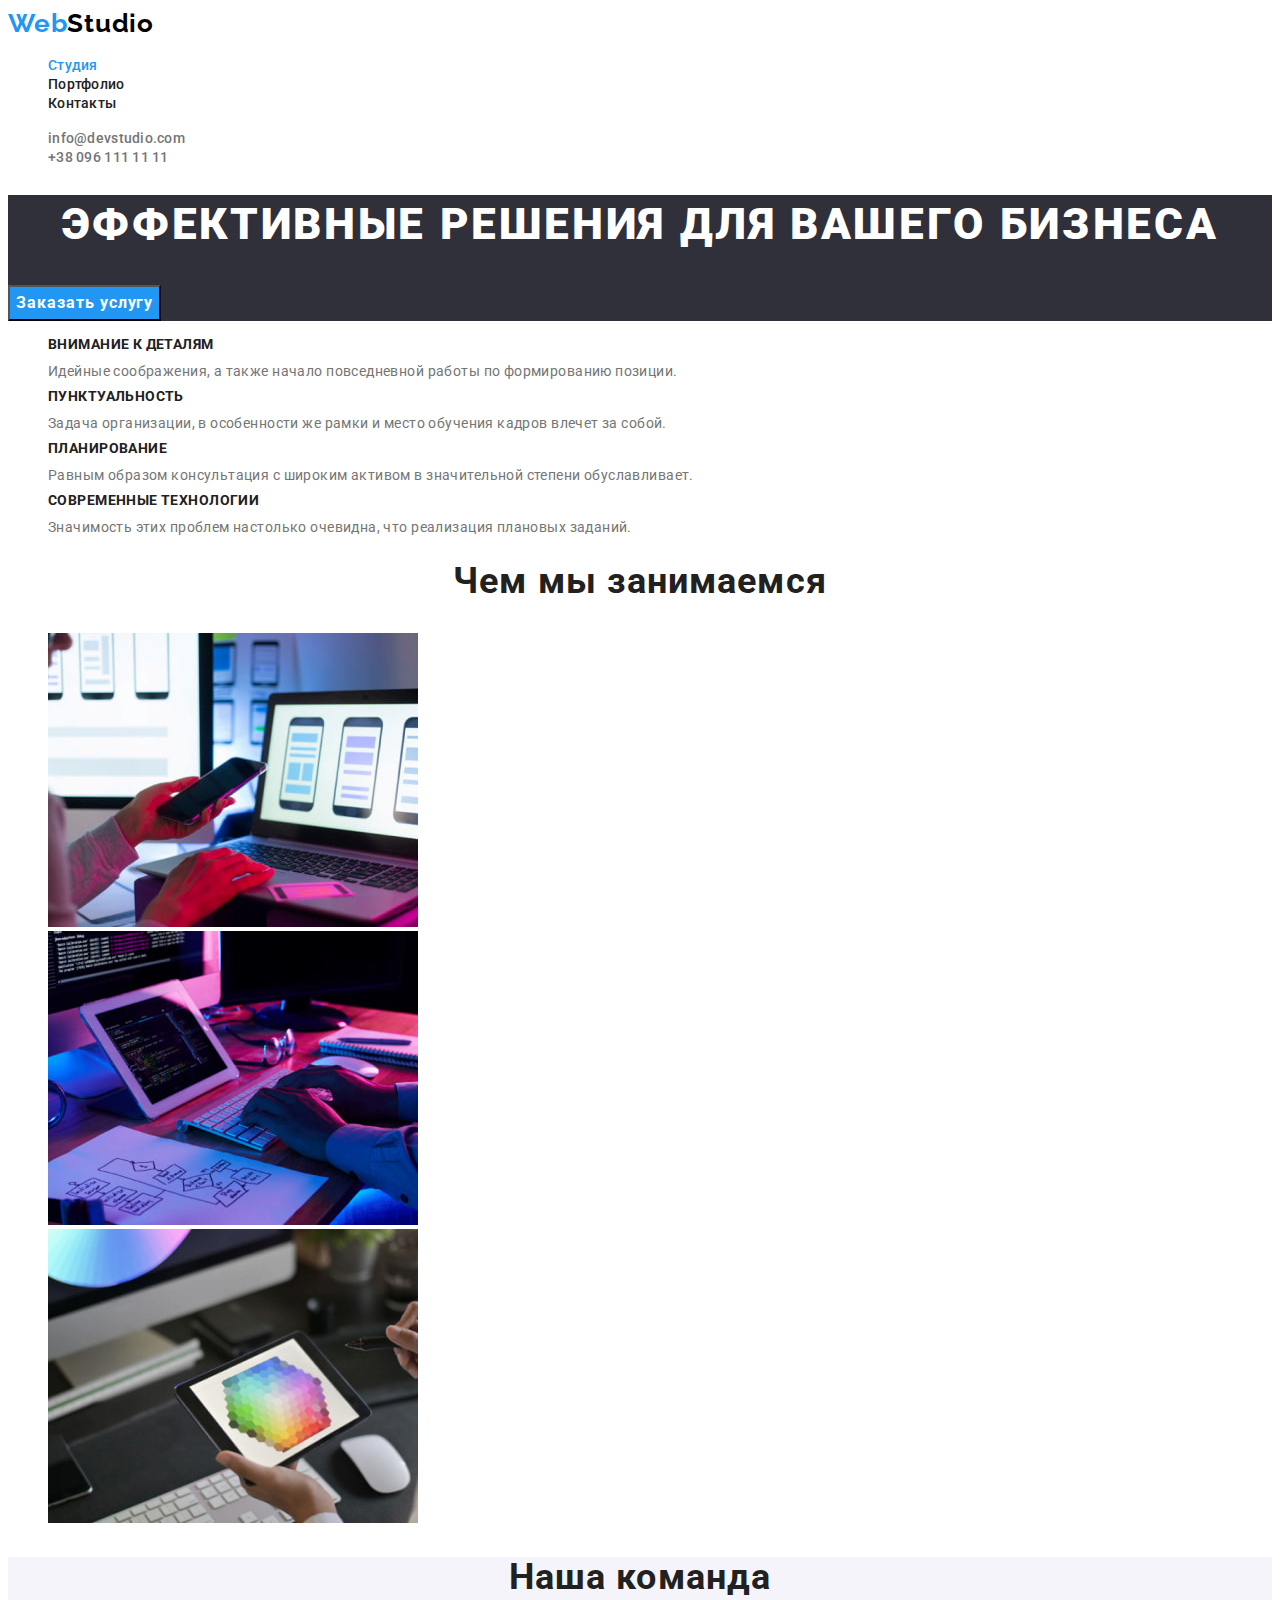
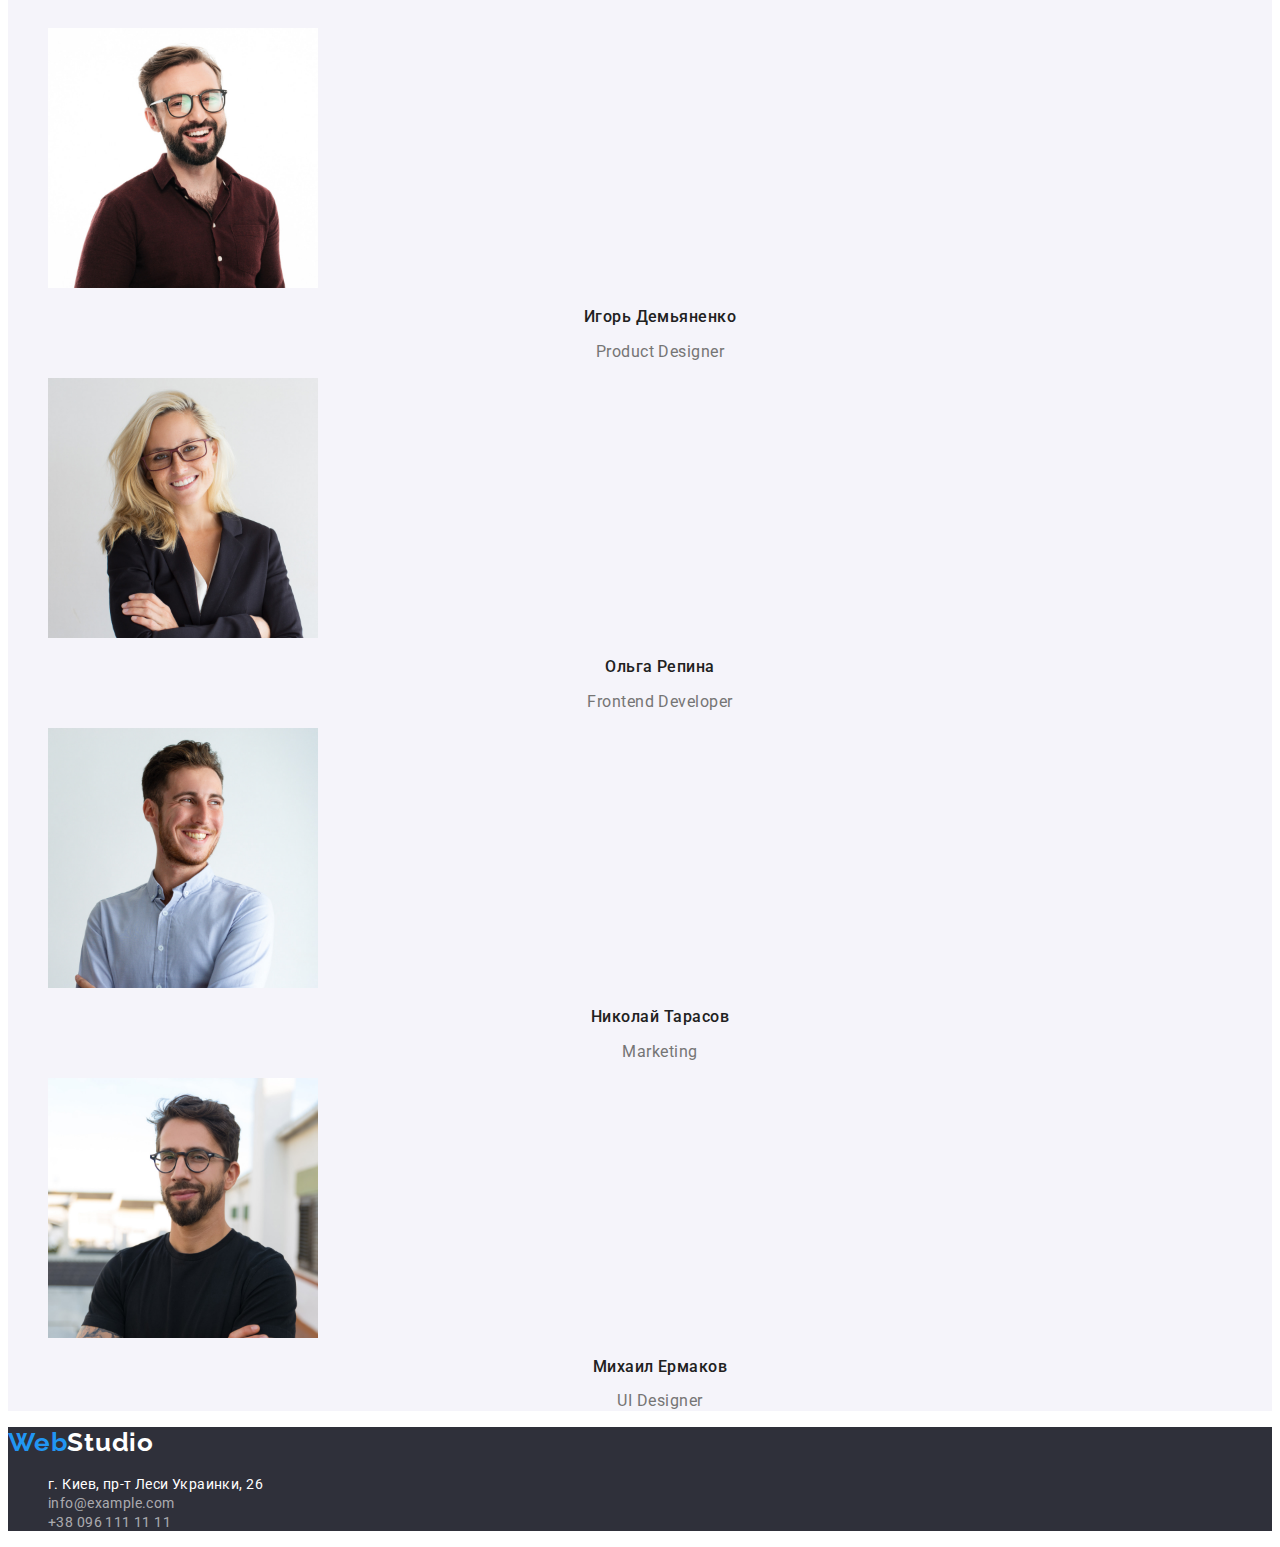
<file: index.html>
<!DOCTYPE html>
<html lang="ru">
  <head>
    <meta charset="UTF-8" />
    <meta http-equiv="X-UA-Compatible" content="IE=edge" />
    <meta name="viewport" content="width=device-width, initial-scale=1.0" />
    <title>Web Studio</title>
    <link rel="stylesheet" href="./css/styles.css" />
    <link
      href="https://fonts.googleapis.com/css2?family=Raleway:wght@700&family=Roboto:wght@400;500;700;900&display=swap"
      rel="stylesheet"
    />
  </head>
  <body>
    <header class="header">
      <a href="./index.html" class="logo link" lang="en"
        >Web<span class="studio">Studio</span></a
      >
      <nav>
        <ul class="header-list list">
          <li>
            <a href="./index.html" class="active header-link link">Студия</a>
          </li>
          <li>
            <a href="./portfolio.html" class="header-link link">Портфолио</a>
          </li>
          <li><a href="./contact" class="header-link link">Контакты</a></li>
        </ul>
      </nav>
      <ul class="header-list list">
        <li>
          <a href="emailto:info@devstudio.com" class="header-contact link"
            >info@devstudio.com
          </a>
        </li>
        <li>
          <a href="tel:+380961111111" class="header-contact link">
            +38 096 111 11 11</a
          >
        </li>
      </ul>
    </header>
    <main>
      <section class="hero">
        <h1 class="hero-title">Эффективные решения для вашего бизнеса</h1>
        <button type="button" class="hero-btn">Заказать услугу</button>
      </section>
      <section class="features">
        <h2 hidden class="features-title">Наши особенности</h2>
        <ul class="features-list list">
          <li>
            <h3 class="features-subtitle">Внимание к деталям</h3>
            <p class="features-desc">
              Идейные соображения, а также начало повседневной работы по
              формированию позиции.
            </p>
          </li>
          <li>
            <h3 class="features-subtitle">Пунктуальность</h3>
            <p class="features-desc">
              Задача организации, в особенности же рамки и место обучения кадров
              влечет за собой.
            </p>
          </li>
          <li>
            <h3 class="features-subtitle">Планирование</h3>
            <p class="features-desc">
              Равным образом консультация с широким активом в значительной
              степени обуславливает.
            </p>
          </li>
          <li>
            <h3 class="features-subtitle">Современные технологии</h3>
            <p class="features-desc">
              Значимость этих проблем настолько очевидна, что реализация
              плановых заданий.
            </p>
          </li>
        </ul>
      </section>
      <section class="direction">
        <h2 class="direction-title">Чем мы занимаемся</h2>
        <ul class="direction-list list">
          <li>
            <img
              class="direction-pic"
              src="./images/img1.jpg"
              alt="Программист за своим рабочим столом"
              width="370"
              height="294"
            />
          </li>
          <li>
            <img
              class="direction-pic"
              src="./images/img2.jpg"
              alt="Разработка мобильных приложений"
              width="370"
              height="294"
            />
          </li>
          <li>
            <img
              class="direction-pic"
              src="./images/img3.jpg"
              alt="Палитра на планшете"
              width="370"
              height="294"
            />
          </li>
        </ul>
      </section>
      <section class="team">
        <h2 class="team-title">Наша команда</h2>
        <ul class="team-list list">
          <li>
            <img
              class="team-pic"
              alt="Игорь Демьяненко"
              src="./images/img11.jpg"
              width="270"
              height="260"
            />
            <h3 class="team-subtitle">Игорь Демьяненко</h3>
            <p class="team-desc" lang="en">Product Designer</p>
          </li>
          <li>
            <img
              class="team-pic"
              alt="Ольга Репина"
              src="./images/img12.jpg"
              width="270"
              height="260"
            />
            <h3 class="team-subtitle">Ольга Репина</h3>
            <p class="team-desc" lang="en">Frontend Developer</p>
          </li>
          <li>
            <img
              class="team-pic"
              alt="Николай Тарасов"
              src="./images/img13.jpg"
              width="270"
              height="260"
            />
            <h3 class="team-subtitle">Николай Тарасов</h3>
            <p class="team-desc" lang="en">Marketing</p>
          </li>
          <li>
            <img
              class="team-pic"
              alt="Михаил Ермаков"
              src="./images/img14.jpg"
              width="270"
              height="260"
            />
            <h3 class="team-subtitle">Михаил Ермаков</h3>
            <p class="team-desc" lang="en">UI Designer</p>
          </li>
        </ul>
      </section>
    </main>
    <footer class="footer">
      <a href="/index.html" class="logo link" lang="en"
        >Web<span class="studio-footer">Studio</span></a
      >
      <address>
        <ul class="footer-list list">
          <li>
            <a
              class="footer-address link"
              href="https://bit.ly/3pXMvUd"
              target="_blank"
              rel="noopener noreferrer"
              >г. Киев, пр-т Леси Украинки, 26</a
            >
          </li>
          <li>
            <a class="footer-contact link" href="info@example.com"
              >info@example.com</a
            >
          </li>
          <li>
            <a class="footer-contact link" href="tel:+380961111111">
              +38 096 111 11 11</a
            >
          </li>
        </ul>
      </address>
    </footer>
  </body>
</html>
</file>
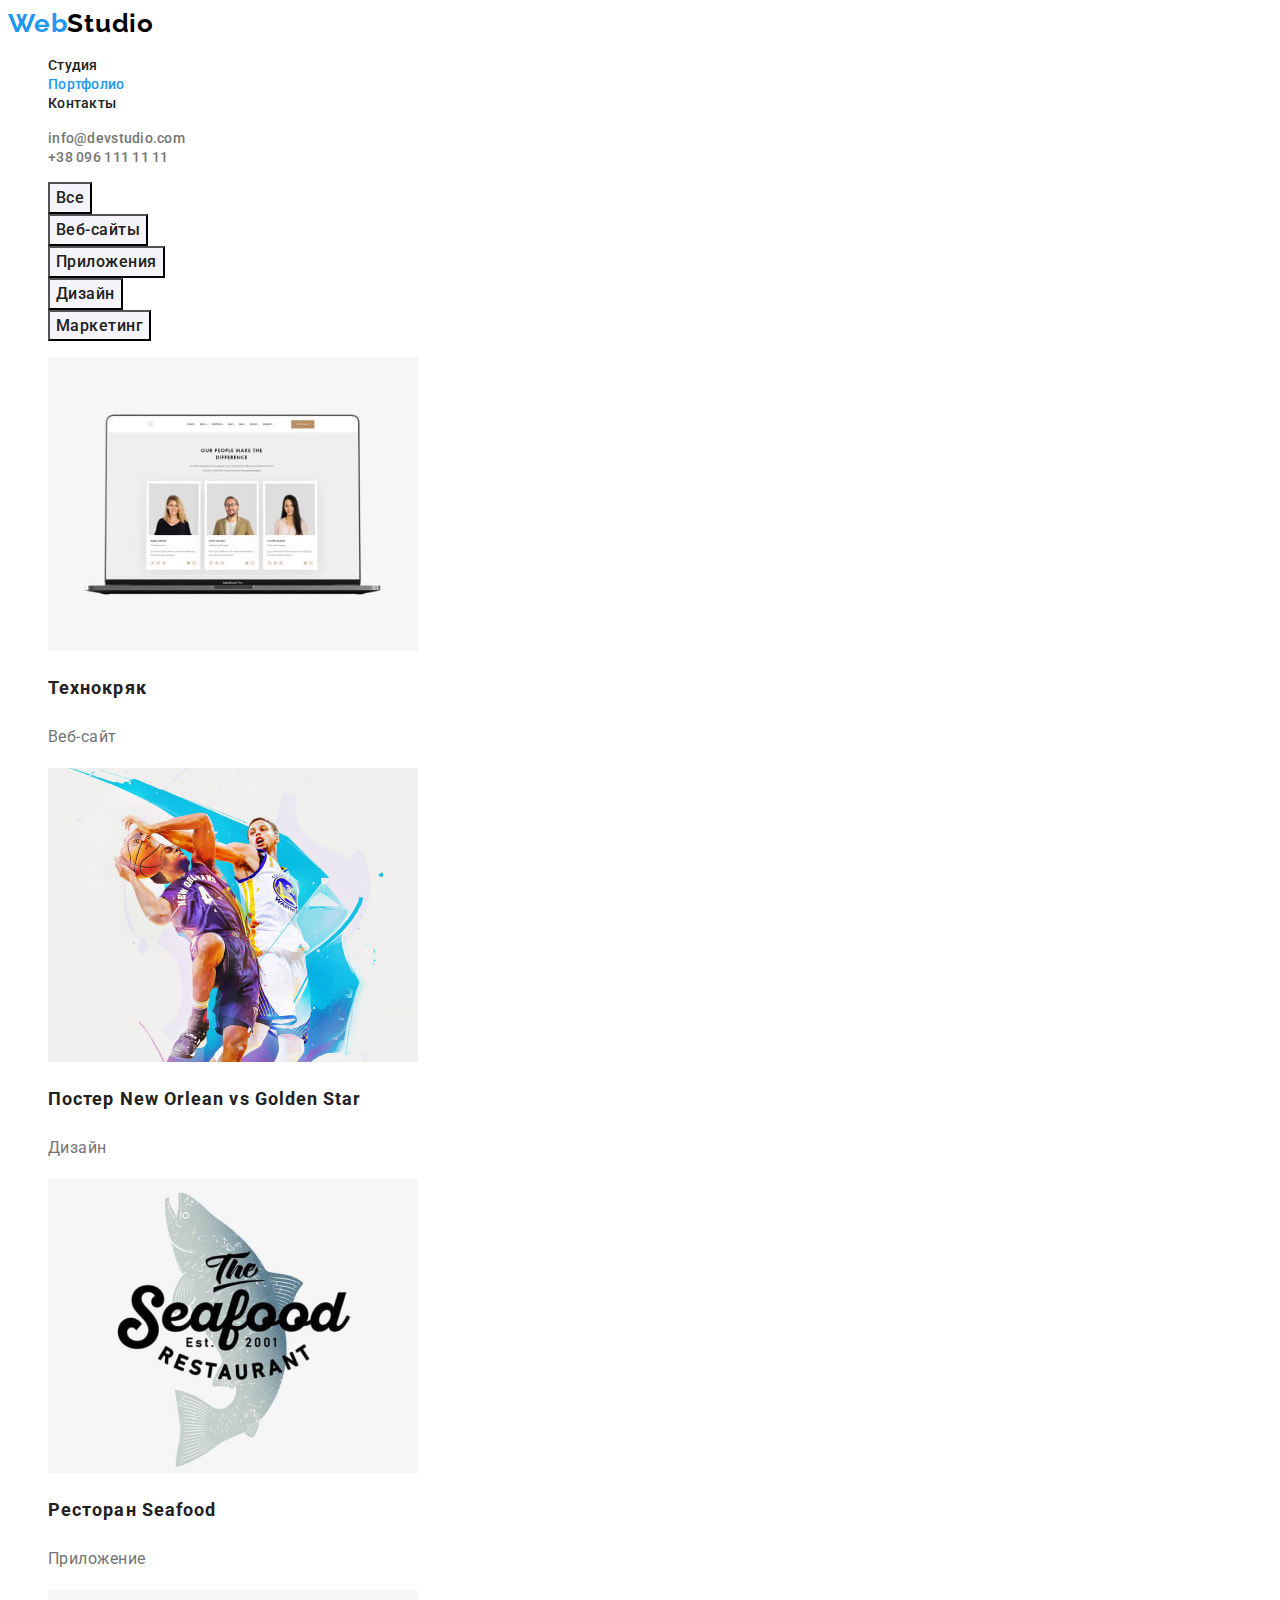
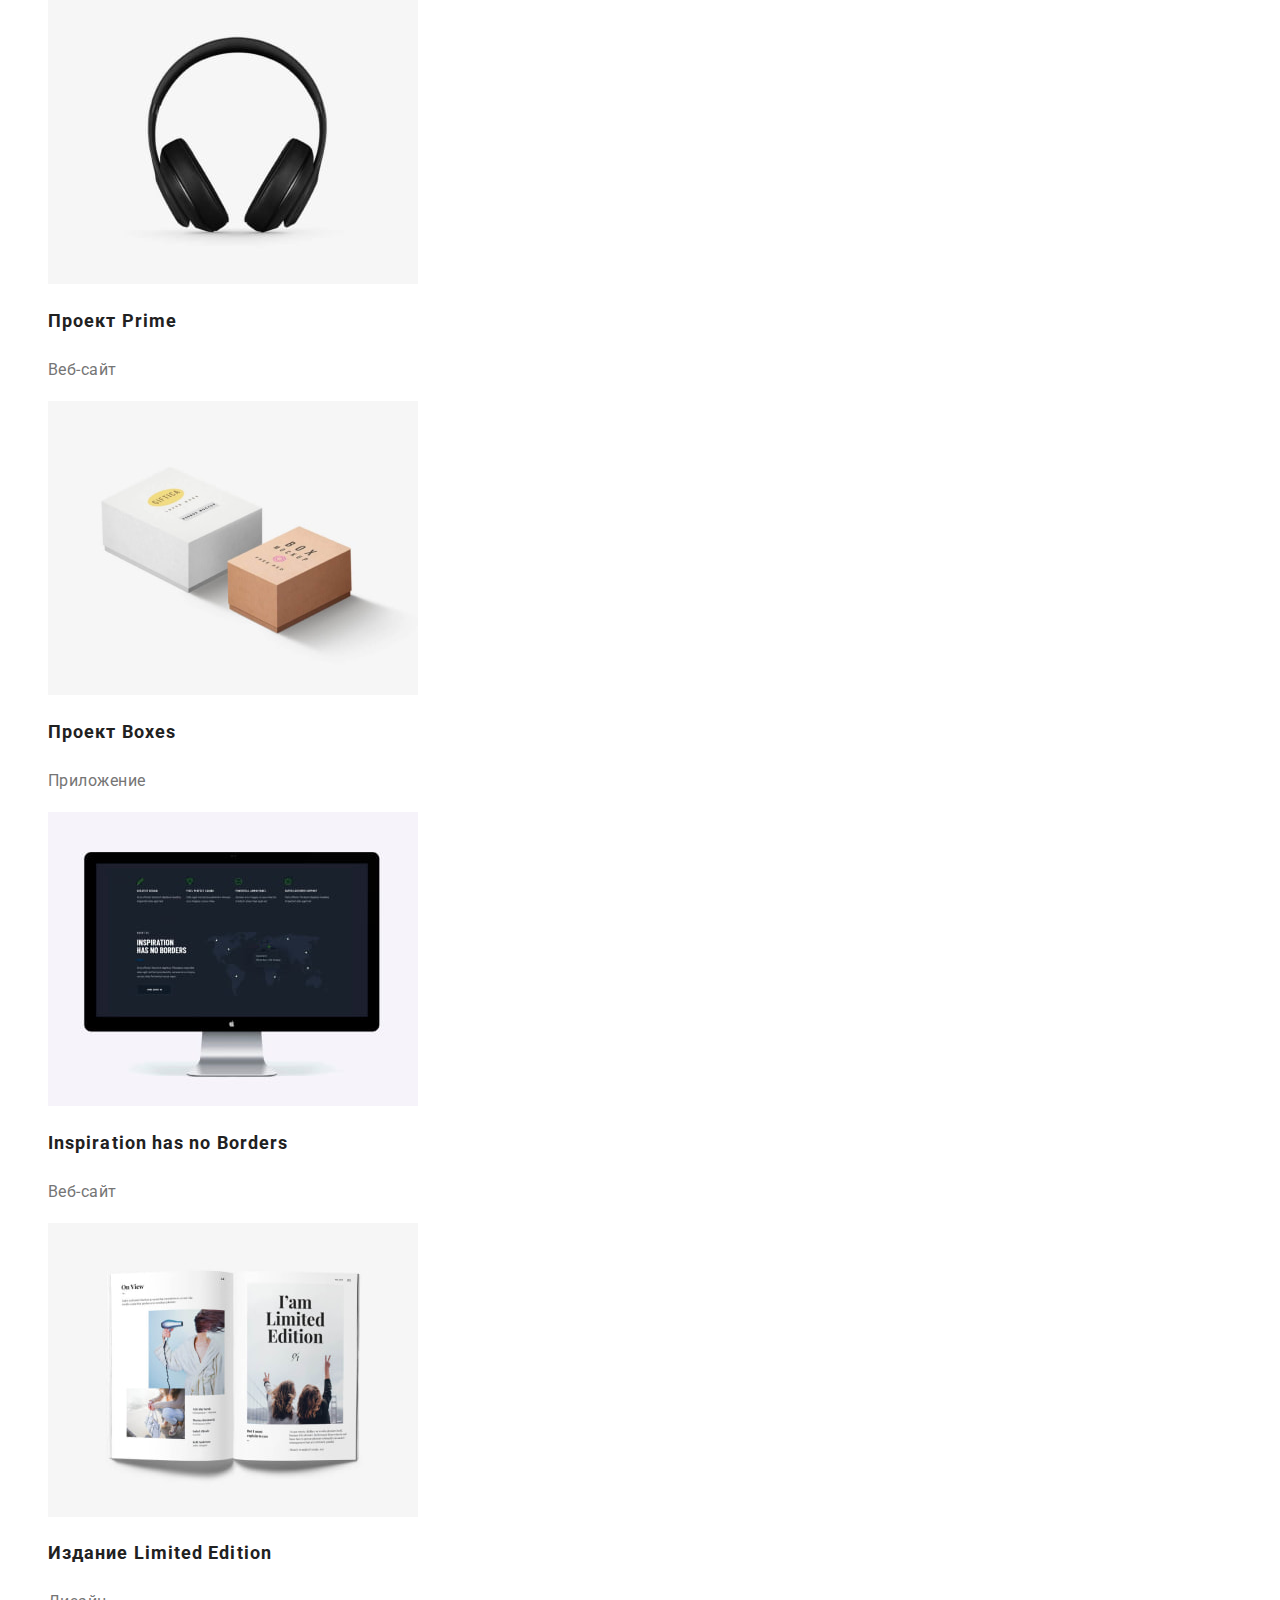
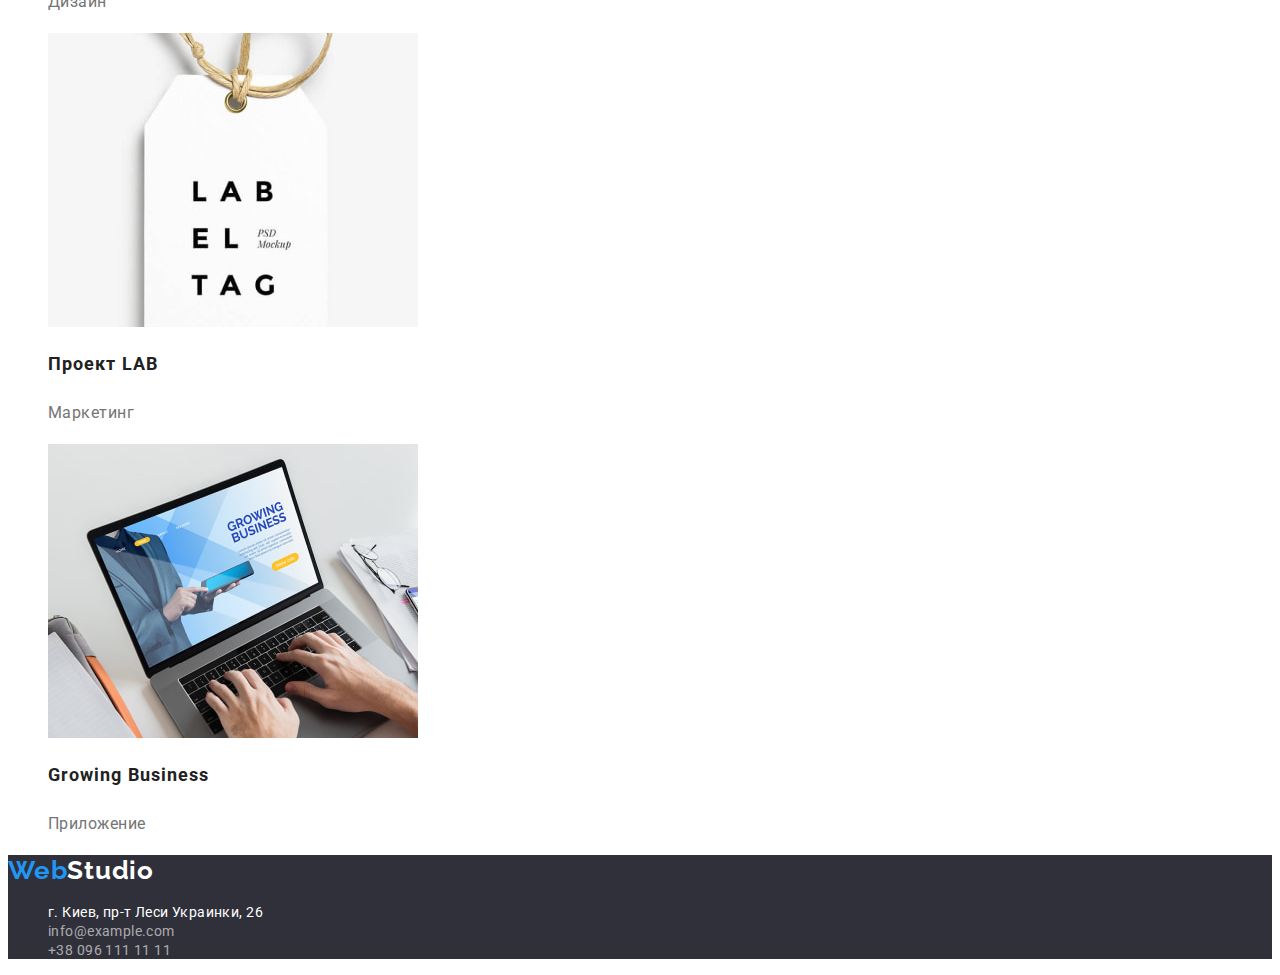
<file: portfolio.html>
<!DOCTYPE html>
<html lang="ru">
  <head>
    <meta charset="UTF-8" />
    <meta http-equiv="X-UA-Compatible" content="IE=edge" />
    <meta name="viewport" content="width=device-width, initial-scale=1.0" />
    <title>Портфолио</title>
    <link rel="stylesheet" href="./css/styles.css" />
    <link
      href="https://fonts.googleapis.com/css2?family=Raleway:wght@700&family=Roboto:wght@400;500;700;900&display=swap"
      rel="stylesheet"
    />
  </head>
  <body>
    <header class="header">
      <a href="./index.html" class="logo link" lang="en"
        >Web<span class="studio">Studio</span></a
      >
      <nav>
        <ul class="header-list list">
          <li>
            <a href="./index.html" class="header-link link">Студия</a>
          </li>
          <li>
            <a href="./portfolio.html" class="active header-link link"
              >Портфолио</a
            >
          </li>
          <li><a href="./contact" class="header-link link">Контакты</a></li>
        </ul>
      </nav>
      <ul class="header-list list">
        <li>
          <a href="emailto:info@devstudio.com" class="header-contact link"
            >info@devstudio.com
          </a>
        </li>
        <li>
          <a href="tel:+380961111111" class="header-contact link">
            +38 096 111 11 11</a
          >
        </li>
      </ul>
    </header>
    <main>
      <section class="projects">
        <h1 hidden>Проэкты</h1>
        <ul class="projects-btn-list list">
          <li><button type="button" class="projects-btn">Все</button></li>
          <li>
            <button type="button" class="projects-btn">Веб-сайты</button>
          </li>
          <li>
            <button type="button" class="projects-btn">Приложения</button>
          </li>
          <li><button type="button" class="projects-btn">Дизайн</button></li>
          <li>
            <button type="button" class="projects-btn">Маркетинг</button>
          </li>
        </ul>
        <ul class="projects-list list">
          <li>
            <a href=""
              ><img
                src="./images/img21.jpg"
                alt="Ноутбук"
                width="370"
                height="294"
            /></a>
            <h2 class="projects-subtitle">Технокряк</h2>
            <p class="projects-desc">Веб-сайт</p>
          </li>
          <li>
            <a href=""
              ><img
                src="./images/img22.jpg"
                alt="Два баскетболиста"
                width="370"
                height="294"
            /></a>
            <h2 class="projects-subtitle">Постер New Orlean vs Golden Star</h2>
            <p class="projects-desc">Дизайн</p>
          </li>
          <li>
            <a href=""
              ><img
                src="./images/img23.jpg"
                alt="Логотип с рыбой"
                width="370"
                height="294"
            /></a>
            <h2 class="projects-subtitle">Ресторан Seafood</h2>
            <p class="projects-desc">Приложение</p>
          </li>
          <li>
            <a href=""
              ><img
                src="./images/img24.jpg"
                alt="Наушники"
                width="370"
                height="294"
            /></a>
            <h2 class="projects-subtitle">Проект Prime</h2>
            <p class="projects-desc">Веб-сайт</p>
          </li>
          <li>
            <a href=""
              ><img
                src="./images/img25.jpg"
                alt="Две коробки"
                width="370"
                height="294"
            /></a>
            <h2 class="projects-subtitle">Проект Boxes</h2>
            <p class="projects-desc">Приложение</p>
          </li>
          <li>
            <a href=""
              ><img
                src="./images/img26.jpg"
                alt="Монитор компьютера"
                width="370"
                height="294"
            /></a>
            <h2 class="projects-subtitle" lang="en">
              Inspiration has no Borders
            </h2>
            <p class="projects-desc">Веб-сайт</p>
          </li>
          <li>
            <a href=""
              ><img
                src="./images/img27.jpg"
                alt="Открытая книга"
                width="370"
                height="294"
            /></a>
            <h2 class="projects-subtitle">Издание Limited Edition</h2>
            <p class="projects-desc">Дизайн</p>
          </li>
          <li>
            <a href=""
              ><img
                src="./images/img28.jpg"
                alt="Логотип на бирке"
                width="370"
                height="294"
            /></a>
            <h2 class="projects-subtitle">Проект LAB</h2>
            <p class="projects-desc">Маркетинг</p>
          </li>
          <li>
            <a href=""
              ><img
                src="./images/img29.jpg"
                alt="Бизнесмен за ноутбуком"
                width="370"
                height="294"
            /></a>
            <h2 class="projects-subtitle" lang="en">Growing Business</h2>
            <p class="projects-desc">Приложение</p>
          </li>
        </ul>
      </section>
    </main>
    <footer class="footer">
      <a href="/index.html" class="logo link" lang="en"
        >Web<span class="studio-footer">Studio</span></a
      >
      <address>
        <ul class="footer-list list">
          <li>
            <a
              class="footer-address link"
              href="https://bit.ly/3pXMvUd"
              target="_blank"
              rel="noopener noreferrer"
              >г. Киев, пр-т Леси Украинки, 26</a
            >
          </li>
          <li>
            <a class="footer-contact link" href="info@example.com"
              >info@example.com</a
            >
          </li>
          <li>
            <a class="footer-contact link" href="tel:+380961111111">
              +38 096 111 11 11</a
            >
          </li>
        </ul>
      </address>
    </footer>
  </body>
</html>
</file>
<file: css/styles.css>
:root {
    --title-color: #212121;
    --accent: #2196F3;
}
body {
    font-family: 'Roboto', sans-serif;
    color: #757575;
}
.link { text-decoration: none
}
.list { list-style: none;
}
.logo {
    font-family: 'Raleway';
    font-style: normal;
    font-weight: 700;
    font-size: 26px;
    line-height: 1.19;
    letter-spacing: 0.03em;
    color: #2196F3;
}
.studio {
    color: #000000;
}
.studio-footer {
    color: #FFFFFF;
}
.header {
    background: #FFFFFF;
}
.header-link {
    font-weight: 500;
    font-size: 14px;
        line-height: 1.14;
        letter-spacing: 0.02em;    
        color: var(--title-color)
}
.active {
    color: var(--accent);
}
.header-link:hover, 
.header-link:focus {
    color: var(--accent);
}
.header-contact {
    font-weight: 500;
        font-size: 14px;
        line-height: 1.14;
        letter-spacing: 0.02em;
        color: #757575;
}
.header-contact:hover, 
.header-contact:focus {
    color: var(--accent);
}
.hero {
    background: #2F303A;
}
.hero-title {
    font-weight: 900;
        font-size: 44px;
        line-height: 1.36;
        text-align: center;
        letter-spacing: 0.06em;
        text-transform: uppercase;   
        color: #FFFFFF;
}
.hero-btn {
    font-family: inherit;
    cursor: pointer;
    font-weight: 700;
        font-size: 16px;
        line-height: 1.90;
        letter-spacing: 0.06em; 
        color: #FFFFFF;
        background: #2196F3;
}
.hero-btn:hover,
.hero-btn:focus {
    background-color: #188ce8;
    color: #FFFFFF;
}
.features-title {
        font-size: 36px;
        line-height: 1.16;
        text-align: center;
        letter-spacing: 0.03em;
        color: var(--title-color);
}
.features-subtitle {
        font-size: 14px;
        line-height: 1.14;
        letter-spacing: 0.03em;
        text-transform: uppercase;
        color: var(--title-color);
}
.features-desc {
        font-size: 14px;
        line-height: 0.58;
        letter-spacing: 0.03em;
}
.direction-title {
        font-size: 36px;
        line-height: 1.16;
        text-align: center;
        letter-spacing: 0.03em;
        color: var(--title-color);
}
.team {
    background: #F5F4FA;
}
.team-title {
        font-size: 36px;
        line-height: 1.16;
        text-align: center;
        letter-spacing: 0.03em;
        color: var(--title-color);
}
.team-subtitle {
    font-weight: 500;
        font-size: 16px;
        line-height: 1.18;
        text-align: center;
        letter-spacing: 0.03em;
        color: var(--title-color);
}
.team-desc {
        line-height: 1.18;
        text-align: center;
        letter-spacing: 0.03em;
}
.footer {
    background: #2F303A;
}
.footer-address {
        font-style: normal;
        font-size: 14px;
        line-height: 1.17;
        letter-spacing: 0.03em;
        color: #FFFFFF;
}
.footer-address:hover,
.footer-address:focus {
    color: var(--accent);
}
.footer-contact {
    font-style: normal;
    font-size: 14px;
    line-height: 1.17;
    letter-spacing: 0.03em;
    color: rgba(255, 255, 255, 0.6);
}
.footer-contact:hover,
.footer-contact:focus {
    color: var(--accent);
}
.projects-btn {
    font-weight: 500;
        font-size: 16px;
        line-height: 1.62;
        letter-spacing: 0.03em;
    font-family: inherit;
    cursor: pointer;
    color: var(--title-color);
    background: #F5F4FA;
}
.projects-btn:hover,
.projects-btn:focus {
    color: #FFFFFF;
    background: var(--accent);
}
.projects-subtitle {
font-size: 18px;
    line-height: 2;
    letter-spacing: 0.06em;
    color: var(--title-color);
}
.projects-desc {
        line-height: 1.87;
        letter-spacing: 0.03em;
}
</file>
